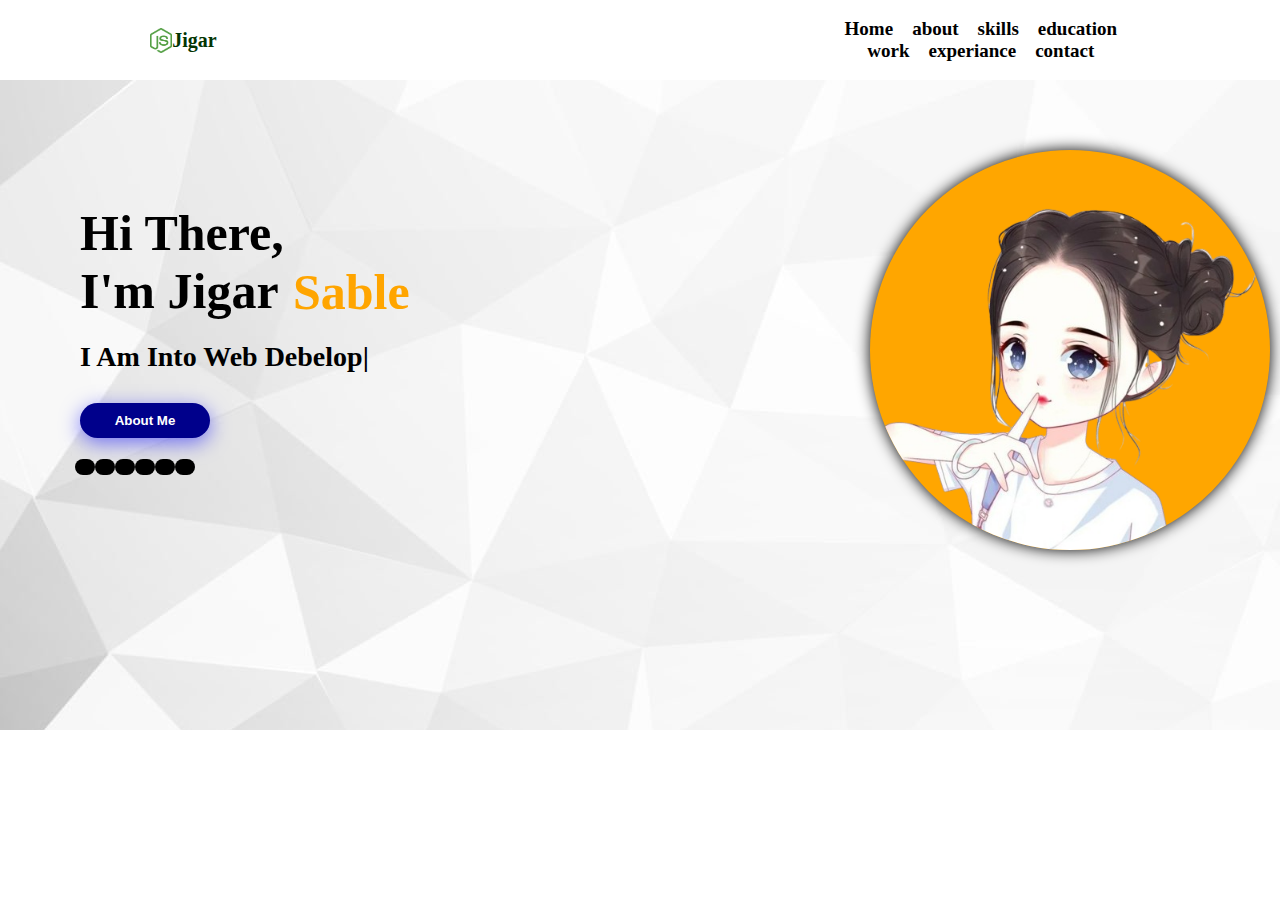
<file: homework/index.html>
<!DOCTYPE html>
<html lang="en">
<head>
    <title>its 1st proj</title>
    <link rel="stylesheet" href="index.css">
    <link rel="stylesheet" href="https://cdnjs.cloudflare.com/ajax/libs/font-awesome/6.5.2/css/all.min.css" integrity="sha512-SnH5WK+bZxgPHs44uWIX+LLJAJ9/2PkPKZ5QiAj6Ta86w+fsb2TkcmfRyVX3pBnMFcV7oQPJkl9QevSCWr3W6A==" crossorigin="anonymous" referrerpolicy="no-referrer" />
</head>
<body>

    <div class="main">
    <img src="assets/two.png"/>
    <p>Jigar</p>
    <div class="nav">
        <a href="">Home</a>
        <a href="">about</a>
        <a href="">skills</a>
        <a href="">education</a>
        <a href="">work</a>
        <a href="">experiance</a>
        <a href="">contact</a>
    </div> 
</div> 
          <div class="body1">   
            <img src="assets/one.png"/>
            <div class="body2">
            <p>Hi There,</p>
            <p>I'm Jigar<p class="one">Sable</p></p>
            <div class="text1">
            <p>i am into web Debelop|</p>
            </div>
            <button>about me <i class="fa-regular fa-circle-down"></i></button>
        </div>
    
    <div class="icons">
        <i class="fa-brands fa-linkedin"></i>
        <i class="fa-brands fa-github"></i>
        <i class="fa-brands fa-twitter"></i>
        <i class="fa-brands fa-telegram"></i>
        <i class="fa-brands fa-instagram"></i>
        <i class="fa-brands fa-dev"></i>
    </div>
</div>
    </body>
</html>
</file>
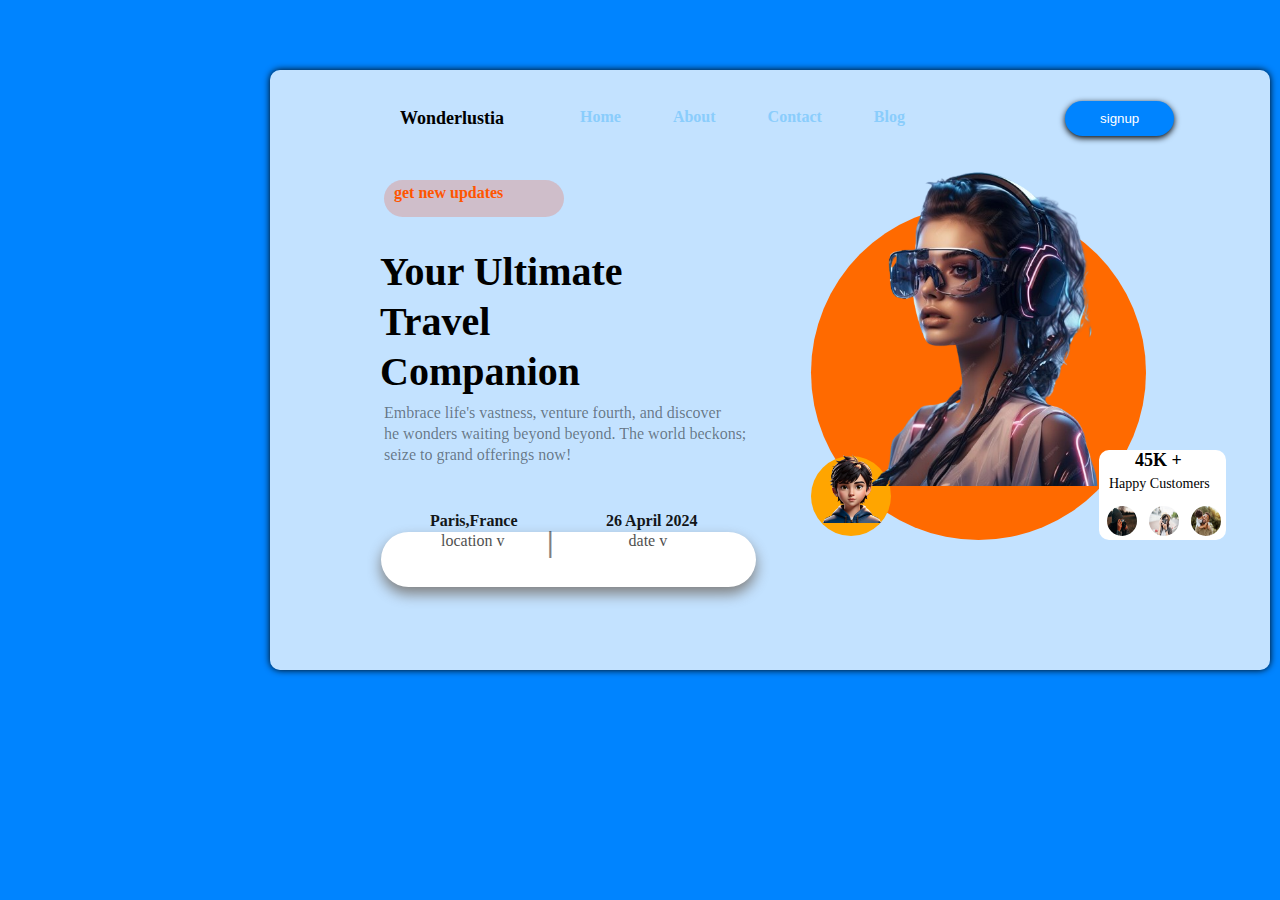
<file: homework2/index.html>
<!DOCTYPE html>
<html lang="en">
<head>
    <title>Homework2</title>
    <link rel="stylesheet" href="index.css">
    <link rel="stylesheet" href="https://cdnjs.cloudflare.com/ajax/libs/font-awesome/6.5.2/css/all.min.css" integrity="sha512-SnH5WK+bZxgPHs44uWIX+LLJAJ9/2PkPKZ5QiAj6Ta86w+fsb2TkcmfRyVX3pBnMFcV7oQPJkl9QevSCWr3W6A==" crossorigin="anonymous" referrerpolicy="no-referrer" />
</head>
<body>
    <div class="box">
           <div class="wonderlustia">
            <i class="fa-brands fa-wordpress"></i>
            <p>wonderlustia</p>
            <a href="">home</a>
            <a href="">about</a>
            <a href="">contact</a>
            <a href="">blog</a>
           </div>
           <div class="btn"><button>signup</button></div>
           <p class="box1"><a>get new updates<i class="fa-solid fa-jet-fighter-up"></i></a></p>
           <div class="text">
            <p>Your Ultimate</p>  
            <p>Travel</p>
            <p>Companion</p>
           </div><br><br>   
           <div class="img">
           <img src="assets/one.png">
           <div class="img1">
           <img src="assets/two.png">
        </div>
        <div class="box2">
              <a>45K + <i class="fa-solid fa-heart"></i></a>
              <p>Happy Customers</p>
              <img src="assets/three.jpg">
              <img src="assets/four.jpg">
              <img src="assets/five.jpg">
        </div>
        <div  class="text1">
            <p> Embrace life's vastness, venture fourth, and discover</p>
            <p> he wonders waiting beyond beyond. The world beckons;</p>
            <p> seize to grand offerings now!</p>
        </div>
    <div class="box3">
        <p>location v</p>
        <p>date v</p>
        </div>
        <div class="icon">
        <i class="fa-solid fa-location-dot"></i>
        <a>|</a>
        <div class="icon2"><i class="fa-solid fa-calendar-days"></i></div>
    </div>
    <div class="text2">
        <p>Paris,France</p>
    </div>
    <div class="text3">
        <p>26 April 2024</p>
    </div>
    </div>
</body>
</html>
</file>
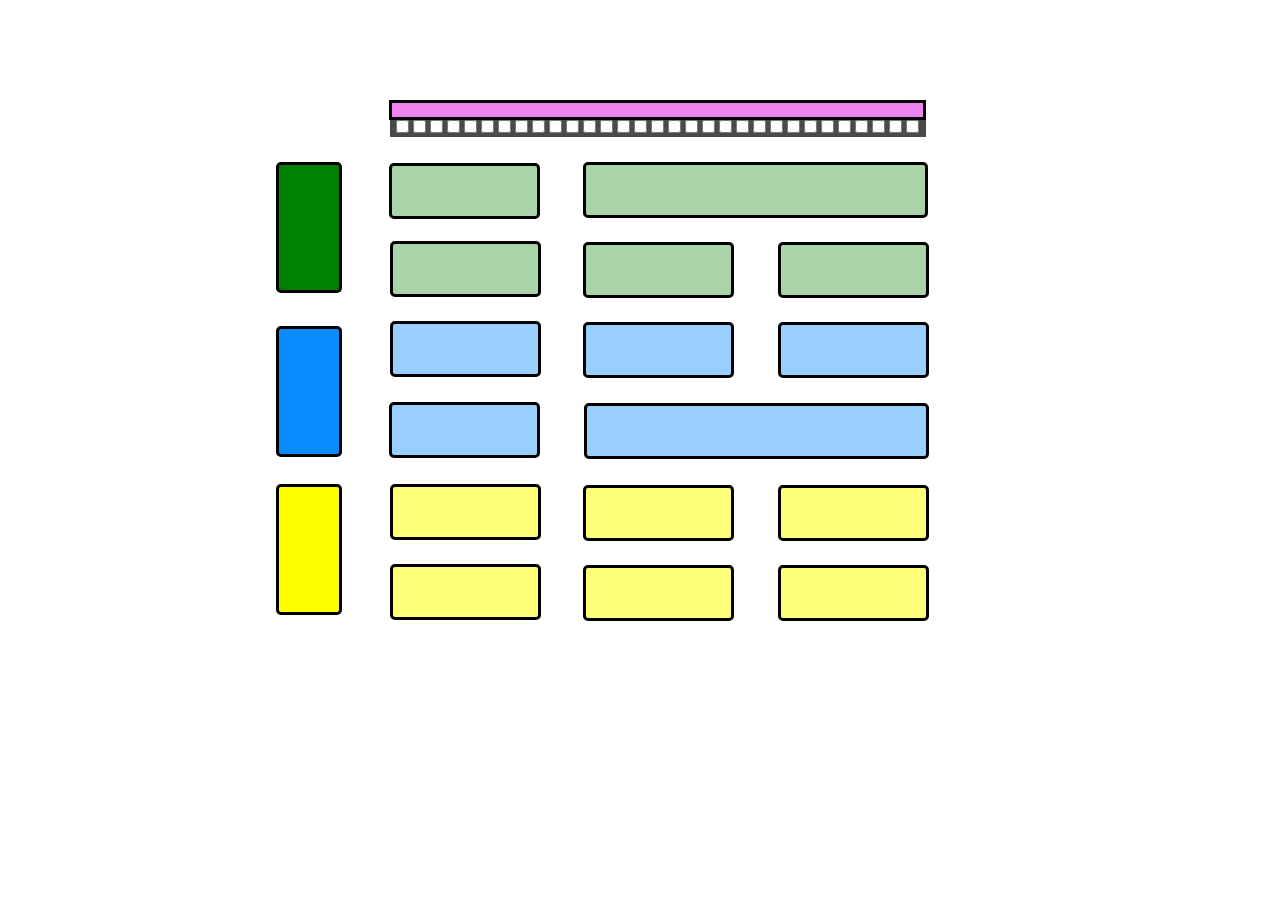
<file: homework3/index.html>
<!DOCTYPE html>
<html lang="en">
<head>
    <title>Document</title>
    <link rel="stylesheet" href="index.css">
</head>
<body>
    <center>
    <div class="box">
    </div>
    <div class="check2">
    <input type="checkbox">
    <input type="checkbox">
    <input type="checkbox">
    <input type="checkbox">
    <input type="checkbox">
    <input type="checkbox">
    <input type="checkbox">
    <input type="checkbox">
    <input type="checkbox">
    <input type="checkbox">
    <input type="checkbox">
    <input type="checkbox">
    <input type="checkbox">
    <input type="checkbox">
    <input type="checkbox">
    <input type="checkbox">
    <input type="checkbox">
    <input type="checkbox">
    <input type="checkbox">
    <input type="checkbox">
    <input type="checkbox"> 
    <input type="checkbox">
    <input type="checkbox">
    <input type="checkbox">
    <input type="checkbox">
    <input type="checkbox">
    <input type="checkbox">
    <input type="checkbox">
    <input type="checkbox">
    <input type="checkbox">
    <input type="checkbox">
    </div>

    <div class="line1">
    </div>
    <div class="line1_1">
    </div>
    <div class="line1_2">
    </div>

    <div class="line2">
    <div class="line2_1">
    </div>
    <div class="line2_2">
    </div>
    <div class="line2_3">
    </div>
    </div>

    <div class="line4">
    <div class="line4_1">
    </div>
    <div class="line4_2">
    </div>
    <div class="line4_3">
    </div>
    </div>

    <div class="line5">
    <div class="line3">
    </div>
    </div>
    <div class="line3_1">
    </div>
    <div class="line3_2">
    </div>
    
    <div class="line8">
    </div>
    <div class="line6">
        <div class="line6_1">
        </div>
        <div class="line6_2">
        </div>
        <div class="line6_3">
        </div>
    </div>

        <div class="line7">
            <div class="line7_1">
            </div>
            <div class="line7_2">
            </div>
            <div class="line7_3">
            </div>
        </div>



</center>
</body>
</html>
</file>
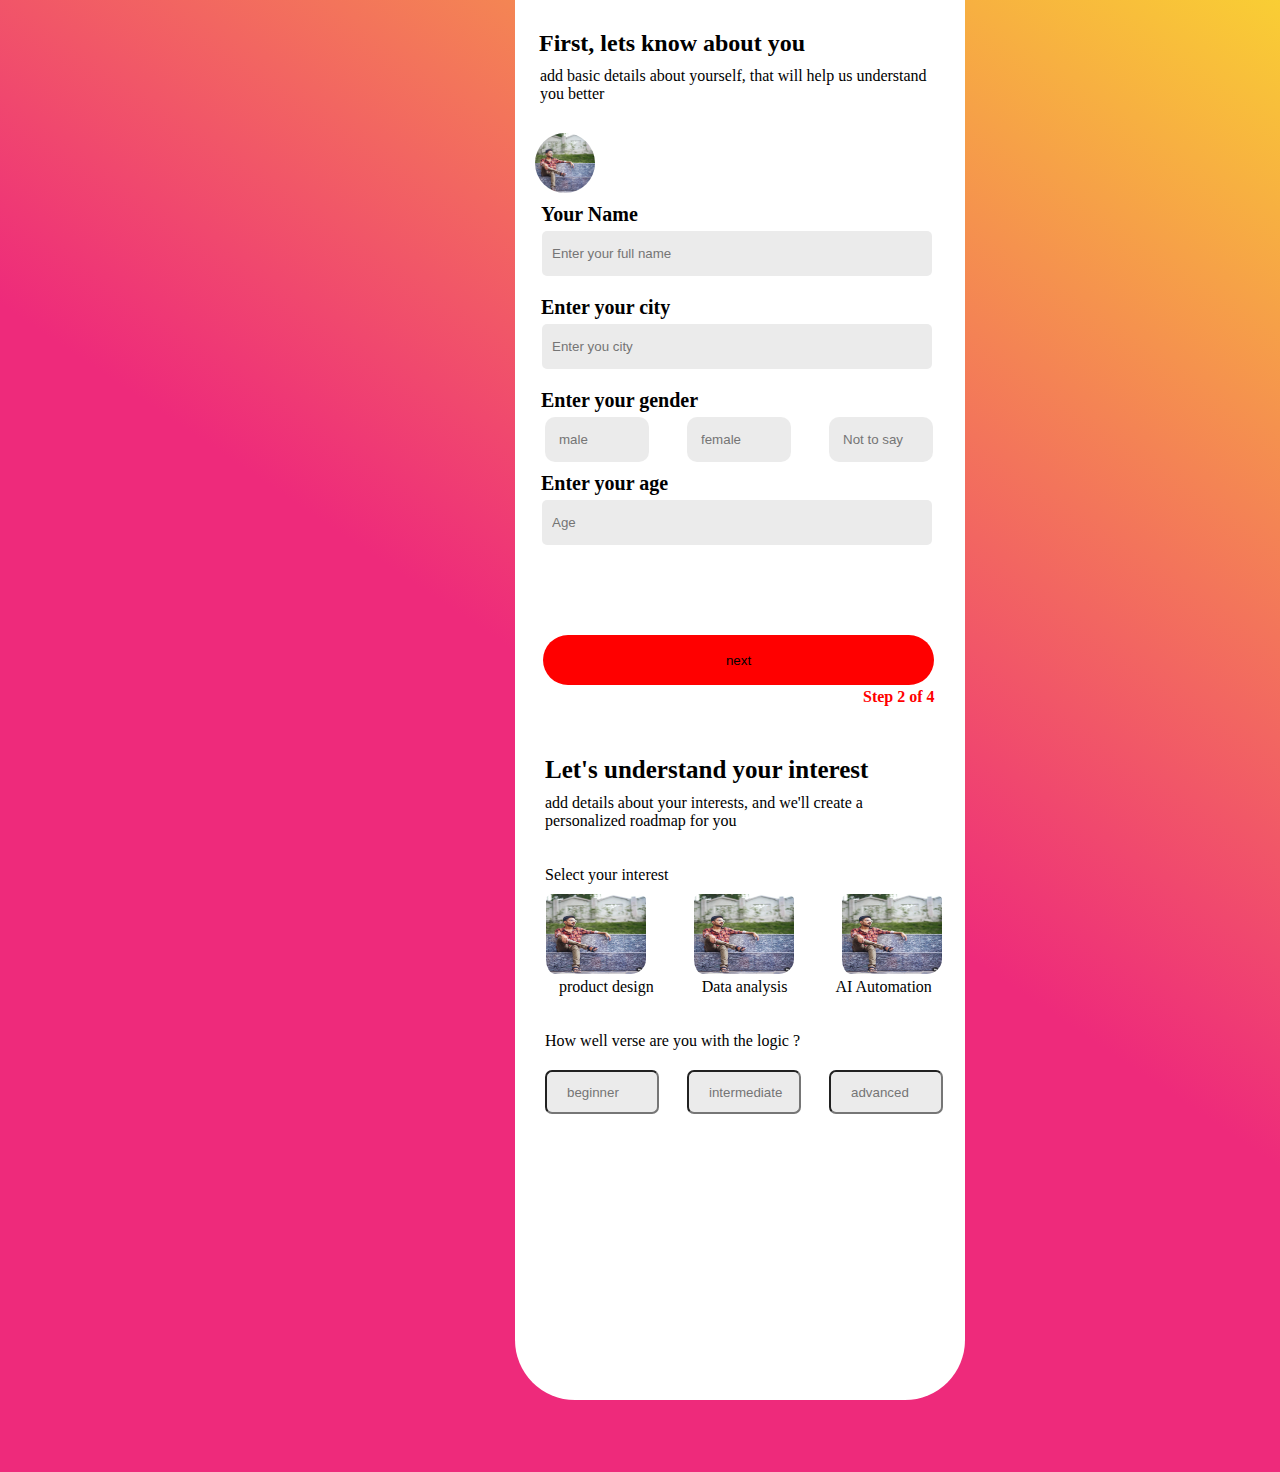
<file: homework4/index.html>
<!DOCTYPE html>
<html lang="en">
<head>
    <title>Document</title>
    <link  rel="stylesheet" href="index.css">
    <link rel="stylesheet" href="https://cdnjs.cloudflare.com/ajax/libs/font-awesome/6.5.2/css/all.min.css" integrity="sha512-SnH5WK+bZxgPHs44uWIX+LLJAJ9/2PkPKZ5QiAj6Ta86w+fsb2TkcmfRyVX3pBnMFcV7oQPJkl9QevSCWr3W6A==" crossorigin="anonymous" referrerpolicy="no-referrer" />
</head>
<body>
    <div class="body1">
    <div class="box">
        <div class="text">
              <h2>First, lets know about you</h2>
              <p>add basic details about yourself, that will help us understand you better</p>
              <img src="assets/bhaskar.jpeg">
              <i class="fa-solid fa-camera"></i>
        </div><br><br><br><br>
        <form class="frm">
            <label>Your Name</label><br>
            <input placeholder="Enter your full name">
            <label>Enter your city</label><br>
            <input placeholder="Enter you city">
        </form>
        <form class="frm2">
            <label>Enter your gender</label><br>
            <input placeholder="male">
            <input placeholder="female" class="fm">
            <input placeholder="Not to say">
        </form>
        <form class="frm3">
        <label class="age1">Enter your age</label><br>
        <input placeholder="Age">
        </form>
        <button class="btn">next</button>
        <div class="secnd">
            <i class="fa-solid fa-arrow-left"></i>
            <p>Step 2 of 4</p>
        </div>
        <div class="text3">
                 <h3>Let's understand your interest</h3>
                 <p>add details about your interests, and we'll create a</p><p>personalized roadmap for you</p>
                 <br><br>
                 <p>Select your interest</p>
                 <img src="assets/bhaskar.jpeg">
                 <img src="assets/bhaskar.jpeg">
                 <img src="assets/bhaskar.jpeg">
                 <a>product design</a>
                 <a>Data analysis</a>
                 <a>AI Automation</a>
        </div><br><br>
        <div class="text4">
             <a>How well verse are you with the logic ?</a><br>
             <input placeholder="beginner">
             <input placeholder="intermediate">
             <input placeholder="advanced">
        </div>
    </div><br><br><br><br>
    </div>
</body>
</html>
</file>
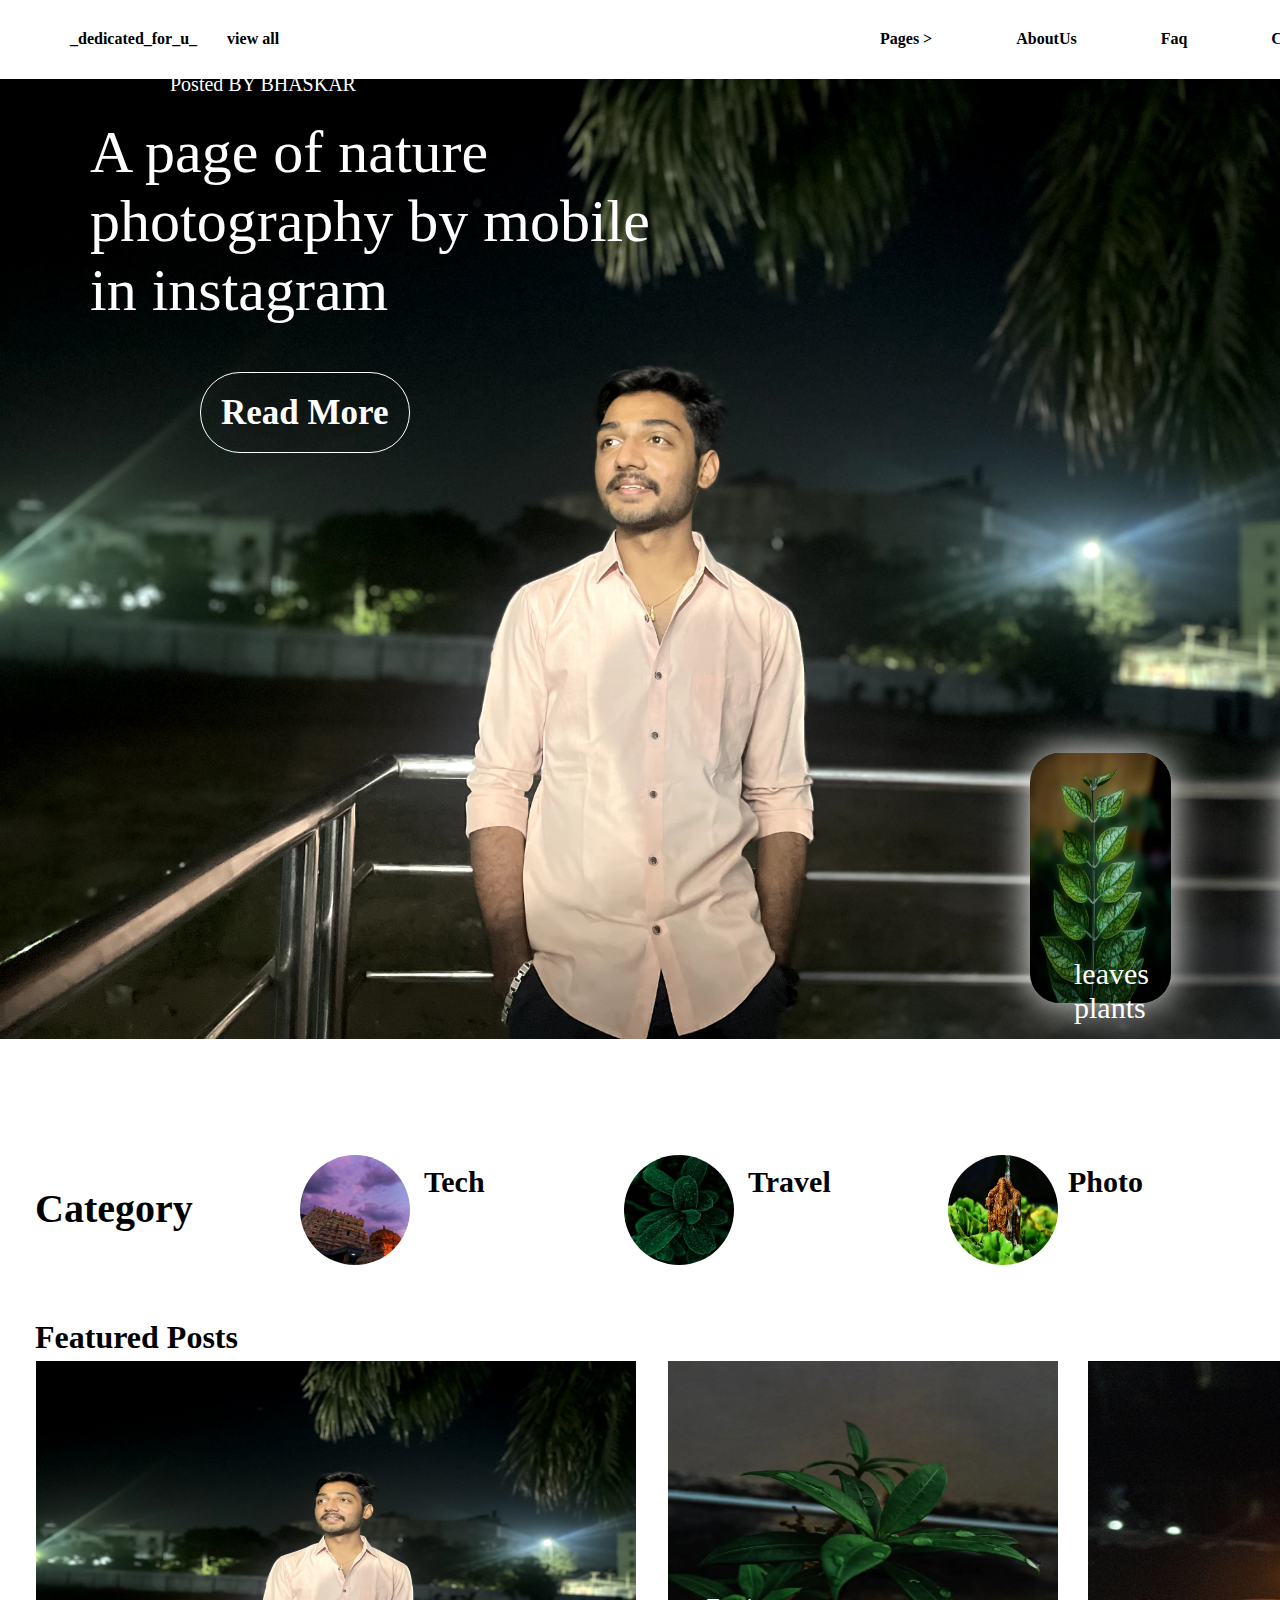
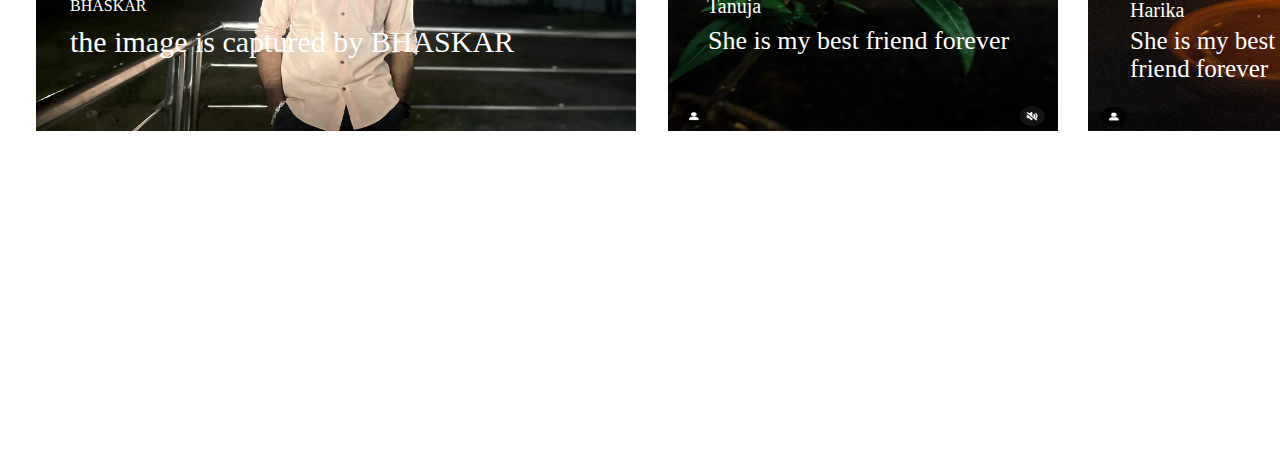
<file: homework5/index.html>
<!DOCTYPE html>
<html lang="en">
<head>
    <title>Document</title>
    <link rel="stylesheet" href="index.css">
    <link rel="stylesheet" href="https://cdnjs.cloudflare.com/ajax/libs/font-awesome/6.5.2/css/all.min.css" integrity="sha512-SnH5WK+bZxgPHs44uWIX+LLJAJ9/2PkPKZ5QiAj6Ta86w+fsb2TkcmfRyVX3pBnMFcV7oQPJkl9QevSCWr3W6A==" crossorigin="anonymous" referrerpolicy="no-referrer" />
</head>
<body>
    <div class="main">
        <div class="box1">
            <i class="fa-solid fa-camera-retro"></i>
            <p>_dedicated_for_u_</p>
            <p>view all</p>
        </div>
            <div class="content">
                <a>Pages ></a>
                <a>AboutUs</a>
                <a>Faq</a>
                <a>Contact Us</a>
            </div>
                <div class="icn">
                <i class="fa-solid fa-envelope"></i>
                <i class="fa-solid fa-magnifying-glass"></i>
                </div>  
        </div>
       <div class="body1">
          <img src="assets/twelve.jpeg"/>
          <a>Posted BY BHASKAR</a>
          <p>A page of nature</p>
          <p>photography by mobile</p>
          <p>in instagram</p>
          <b>Read More</b>
       </div>
       <div class="box2">
        <img src="assets/one.jpeg"/>
        <img src="assets/two.jpeg">
       </div>
       <div class="text">
        <a>leaves</a>
        <a>plants</a>
       </div>
       <div class="category">
        <h3>Category</h3>
        <img src="assets/three.jpeg"/>
        <a>Tech</a>
        <img src="assets/four.jpeg"/>
        <a>Travel</a>
        <img src="assets/five.jpeg"/>
        <a>Photo</a>
        <p>Viewall</p>
       </div>
       <div class="text2">
        <h1>Featured Posts</h1>
        <img src="assets/twelve.jpeg" class="image1">
        <a>BHASKAR</a>
        <p>the image is captured by BHASKAR</p>
        </div>
        <div class="img2">
        <img src="assets/six.jpeg" class="img4">
        <a>Tanuja</a>
        <p>She is my best friend forever</p>
        <img src="assets/seven.jpeg" class="img3">
    </div>
        <div class="text3">
            <a>Harika</a>
            <p>She is my best friend forever</p>
            </div>
    </div>
</body>
</html>
</file>
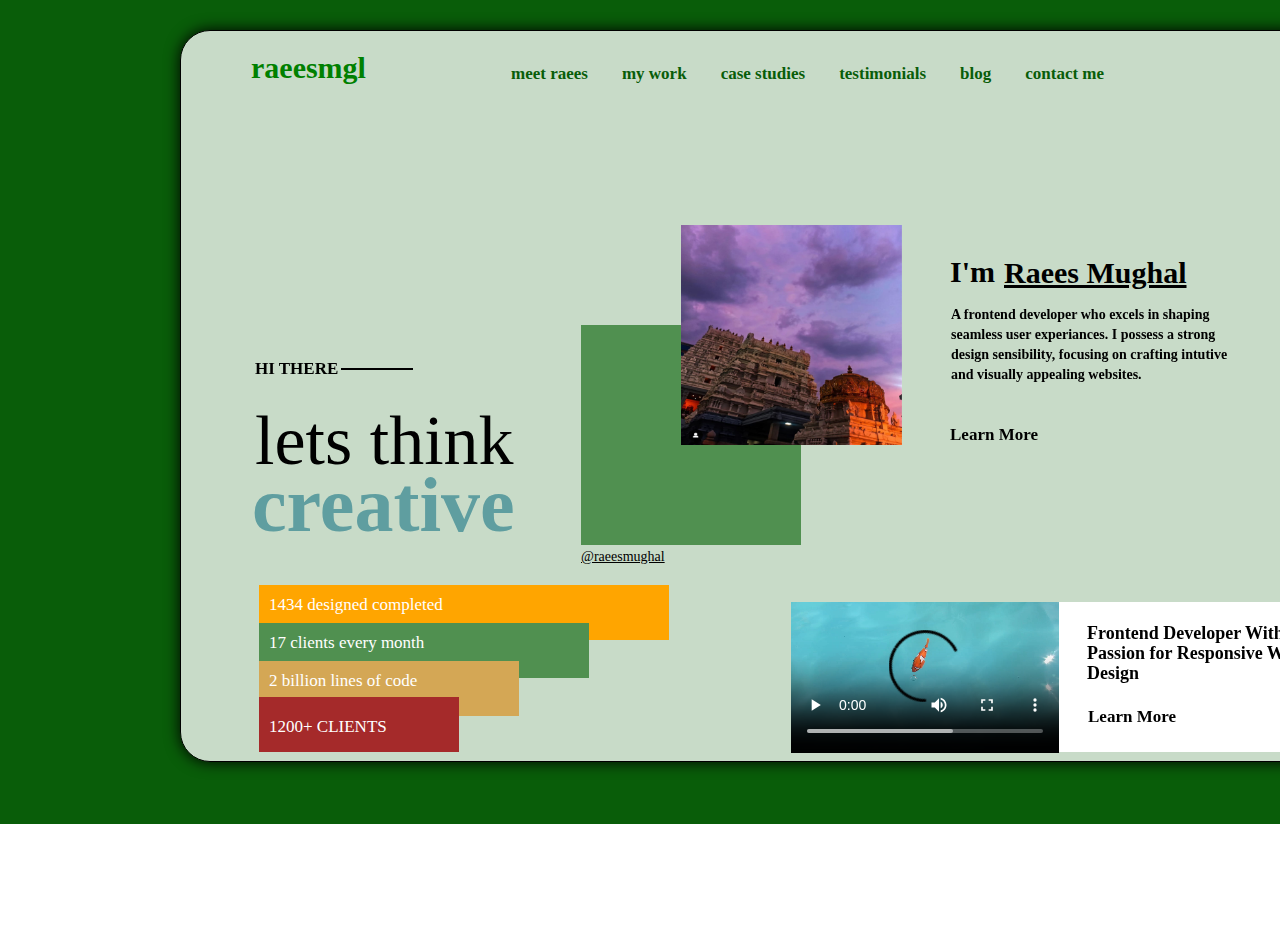
<file: homework6/index.html>
<!DOCTYPE html>
<html lang="en">
<head>
    <title>Document</title>
    <link rel="stylesheet" href="https://cdnjs.cloudflare.com/ajax/libs/font-awesome/6.5.2/css/all.min.css" integrity="sha512-SnH5WK+bZxgPHs44uWIX+LLJAJ9/2PkPKZ5QiAj6Ta86w+fsb2TkcmfRyVX3pBnMFcV7oQPJkl9QevSCWr3W6A==" crossorigin="anonymous" referrerpolicy="no-referrer" />
    <link href="index.css" rel="stylesheet">
</head>
<body>
    <div class="main">
        <div class="box">
            <p>raeesmgl</p>
            <a href="">meet raees</a>
            <a href="">my work</a>
            <a href="">case studies</a>
            <a href="">testimonials</a>
            <a href="">blog</a>
            <a href="">contact me</a>
            <i class="fa-brands fa-facebook-f"></i>
            <i class="fa-brands fa-linkedin-in"></i>
            <i class="fa-brands fa-twitter"></i>
            <div class="icon">
                <i class="fa-brands fa-google"></i>
                <p>HI THERE</p>
                <div class="line1"></div>
                <div class="text">
                    <p>lets think</p>
                    <a>creative</a>
                </div>
            </div>
            <div class="box1">
                <img src="assets/three.jpeg">
                <p>@raeesmughal</p>
            </div>
            <div class="text1">
                <a>I'm</a>
                <p>Raees Mughal</p>
            </div>
            <div class="text2">
                <p>A frontend developer who excels in shaping</p>
                <p>seamless user experiances. I possess a strong</p>
                <p>design sensibility, focusing on crafting intutive</p>
                <p>and visually appealing websites.</p>
                <span class="icn3">Learn More<i class="fa-solid fa-arrow-right-long"></i></span> 
            </div>
            <div class="box2">
                <p>1434 designed completed</p>
            </div>
            <div class="box3">
                <p>17 clients every month</p>
            </div>
            <div class="box4">
                <p>2 billion lines of code</p>
            </div>
            <div class="box5">
                <p>1200+ CLIENTS</p>
            </div>
            <div class="box6">
                <video src="assets/one.mp4" controls></video>
                <p>Frontend Developer With A</p>
                <p>Passion for Responsive Web</p>
                <p>Design</p>
                <a>Learn More</a>
            </div>
        </div>
    </div>
</body>
</html>
</file>
<file: homework/index.css>
* {
    margin: 0px;
    padding: 0px;
}

.main {
    background-color: white;
    height: 80px;
    display: flex;
    align-items: center;
    justify-content: space-around;
    text-align: center;
    position: fixed;
}

.main img {
    height: 25px;
    margin-left: 150px;
}

.main p {
    margin-right: 620px;
    font-weight: bold;
    font-size: 20px;
    color: rgb(3, 53, 3);
}

.main p:hover {
    text-decoration: underline;
    color: blue;
}

.nav {
  margin-right: 140px; 
}

div a {
    color: black;
    text-decoration: none;
    font-weight: 800;
    font-size: 19px;
    padding-right: 15px;    
}

.nav a:hover {
    text-decoration: underline;
    color: blue;
}

.body1 {
    background-image: url(assets/three.jpg);
    height: 730px;
}

.body1 img {
    background-color: rgb(255, 166, 0);
    margin-left: 870px;
    margin-top: 150px;
    height: 400px;
    border-radius: 270px;
    box-shadow: 0px 0px 15px black;
    transition: box-shadow 0.3s ease;
}

.body1 img:hover {
    box-shadow: 0px 0px 50px black ;
}

.body2 {
    padding-left: 80px;
    margin-top: -350px;
    margin-bottom: 100px;

}

.body2 p {
    font-size: 50px;
    font-weight: bold;
    text-transform: capitalize;

}

.one {
    margin-left: 213px;
    margin-top: -57px;
    color: orange; 
}

.text1 p {
    font-size: 28px;
    margin-top: 20px;
}


div button {
    padding: 10px;
    width: 130px;
    border-radius: 40px;
    border: 0px;
    margin-top: 30px;
    background: darkblue;
    text-transform: capitalize;
    font-weight: bold;
    color: white;   
    box-shadow: 0px 5px 20px rgba(0, 0, 255, 0.5); 
}

div button:hover {
    background-color: black;
}

.icons {
    margin-left: 75px;
    margin-top: -80px;
    
}

.icons i {
    background-color: black;
    padding-left: 20px;
    height: 46px;
    width: 27px;
    font-size: 15px;
    border-radius: 99px;
    color: skyblue;
    align-content: center;
    margin-left: 0px;
    padding-right: 10px;
    text-align: center;
    padding-left: 10px;
}

.icons i:hover {
    background-color: white;
}
</file>
<file: homework2/index.css>
body {
    margin: 0px;
    padding: 0px;
    background-color: rgb(0, 132, 255);
    height: 100%;
    width: 100%;
}

.box {
    height: 600px;
    width: 1000px;
    background-color: rgba(255, 255, 255, 0.763);
    position: absolute;
    margin-left: 270px;
    margin-top: 70px;
    border-radius: 10px;
    box-shadow: 0px 0px 7px black;
}

.box i {
    margin-left: 113px;
    color: rgb(0, 132, 255);
    font-size: 35px;
    margin-top: 30px;
}

.wonderlustia {
    display: flex;
}

.wonderlustia p {
    margin: 38px 17px;
    font-weight: bolder;
    font-size: 18px;
    margin-right:50px;
    text-transform: capitalize;
}

.wonderlustia p:hover {
     opacity: 0.5;  
}


.wonderlustia a {
    text-decoration: none;
    margin: 38px 26px;
    text-transform: capitalize;
    display: flex;
    color: rgb(138, 205, 252);
    opacity: 1;
    font-weight: 900;
}

.wonderlustia a:hover {
     color: rgb(0, 81, 255);;
     opacity: 0.5;
     text-decoration: underline;
}

.btn {
    margin: -66px 795px;
}

.btn button {
    padding: 10px 35px;
    background-color: rgb(0, 132, 255);
    color: white;
    border: 0px;
    border-radius: 30px;  
    box-shadow: 0px 2px 6px black;  
    cursor: pointer;
    transition: 0.3s;
}

.btn button:hover {
    box-shadow: 0px 2px 10px black; 
}

/* .box1 {
    margin-top: 108px;
    margin-left: 110px;
    padding: 8px 35px;
    background-color: rgba(255, 55, 0, 0.207);
    border: 0px;
    border-radius: 30px;
    color: rgb(255, 111, 0);
    font-weight: 600;
} */

.box1 {
    margin-top: 110px;
    height: 37px;
    width: 180px;
    margin-left: 114px;
    background-color: rgba(255, 55, 0, 0.207);
    border-radius: 40px;
    cursor: pointer;
    transition: 0.5s;
}

.box1:hover {
    box-shadow: 0px 2px 10px black; 
}

.box1 a {
    position: relative;
    margin: 0px 10px;
    color: rgb(255, 85, 0);
    font-weight: 600;
}

.box1 i {
    font-size: 20px;
    margin-left: 21px;
    margin-top: 6px;
}

.text {
    font-size: 40px;
    line-height: 10px;
    margin-left: 110px;
    font-weight: bold;
    margin-top: 50px;
    margin-bottom: -40px;
}

.img {  
    width: 335px;
    height: 335px;
    margin-left: 541px;
    margin-top: -208px;
    background-color: rgb(255, 106, 0);
    border-radius: 380px;
}

.img img {
    height: 331px;
    margin-left: 0px;
    margin-top: -50px;
}

.img1 {  
    background-color: orange;
    width: 80px;
    height: 80px;
    border-radius: 60px;
    margin-top: -34px;
}

.img1 img {
    height: 70px;
    margin-left: 6px;
    margin-top: -3px;
}

.text1 {
    margin-left: -427px;
    margin-top: -160px;
    line-height: 5px;
}

.text1 p {
    color: rgba(0, 0, 0, 0.481);
    font-weight: 500;
    margin-top: 10px;   
}

.box2 {
    margin: -86px -80px 30px 288px;
    background-color: white;
    height: 90px;
    padding-left: 0px;
    width: 0p;
    border-radius: 10px;
    cursor: pointer;
    transition: 0.5s;
}

.box2:hover {
    box-shadow: 0px 2px 10px black; 
}

.box2 i {
    margin: 0px 0px 0px 20px;
    font-size: 10px;
    color: red;
}

.box2 i:hover {
    color:black;
}

.box2 a {
    font-size: 18px;
    font-weight: bold;
    margin: 0px 0px 0px 36px;
}

.box2 p {
    font-size: 14px;
    margin: 5px 11px 10px 10px;
}

.box2 img {
    height: 30px;
    margin-left: 8px;
    margin-top: 4px;
    width: 30px;
    border-radius: 18px;
    cursor: pointer;
    transition: 0.2s;
}

.box2 img:hover {
    opacity: 0.5;
}

.box3 {
    background-color: white;
    height: 55px;
    margin-left: -430px;
    margin-top: 75px;
    background-color: white;
    margin-right: 390px;
    border-radius: 61px;
    box-shadow: 0px 7px 14px grey;
    cursor: pointer;
    transition: 0.3s;
}

.box3:hover {
    box-shadow: 0px 2px 10px black; 
}

.box3 a {
    font-weight: bolder;
    font-size: 30px;
    opacity: 0.5;
}

.box3 p {
    display: inline;
    margin: 0px 60px 0px 60px;
    opacity: 0.7;
    cursor: pointer;
    transition: 0.3s;
}

.box3 p:hover {
    box-shadow: 0px 2px 10px black; 
}

.icon {
    margin: -62px 0px 0px -515px;
}

.icon i {
    font-size: 12px;
    margin-left: 110px;
    margin-right: -50px;
}

.icon a {
    margin-left: 191px;
    font-size: 30px;
    font-weight: bold;
    opacity: 0.5;
}

.icon2 {
    margin-left: 180px;
    margin-top: -47px;
}

.text2 p {
    margin-left: -381px;
    margin-top: -18px;
    font-weight: 600;
    opacity: 0.9;
    cursor: pointer;    
}


.text3 p {
    margin-left: -205px;
    margin-top: -34px;
    font-weight: 600;
    opacity: 0.9;
}
</file>
<file: homework3/index.css>
* {
    margin: 0px;
    padding: 0px;
    
}

.box {
    background-color: violet;
    height: 14px;
    width: 531px;
    margin-top: 100px;
    margin-left: 35px;
    border: solid 3px;
}

.check2 {
    position: relative;
    margin: -1px 0px 0px 35px;
    background-color: rgba(0, 0, 0, 0.71);
    width: 536px;
}

.line1 {
    background-color: green;
    height: 125px;
    width: 60px;
    margin: 25px -1px 0px -664px;
    border: solid 3px;
    border-radius: 5px;
}

.line1_1 {
    background-color: rgba(0, 128, 0, 0.338);
    height: 50px;
    width: 145px;
    border: solid 3px;
    margin: -130px 0px 0px -351px;
    border-radius: 5px;
}

.line1_2 {
    background-color: rgba(0, 128, 0, 0.338);
    height: 50px;
    width: 339px;
    border: solid 3px;
    margin: -57px 0px 0px 231px;
    border-radius: 5px
}

.line2 .line2_1 {
    display: flex;
    background-color: rgba(0, 128, 0, 0.338);
    height: 50px;
    width: 145px;
    border: solid 3px;
    margin: 23px 0px 0px -350px;
    border-radius: 5px;
}

.line2 .line2_2 {
    background-color: rgba(0, 128, 0, 0.338);
    height: 50px;
    width: 145px;
    border: solid 3px;
    margin: -55px 0px 0px 37px;
    border-radius: 5px;
}

.line2 .line2_3 {
    background-color: rgba(0, 128, 0, 0.338);
    height: 50px;
    width: 145px;
    border: solid 3px;
    margin: -56px 0px 0px 427px;
    border-radius: 5px;
}

/* ------------------------------------------------------------------------------ */

.line3 {
    background-color: rgb(9, 140, 255);
    height: 125px;
    width: 60px;
    margin: -52px -1px 0px -664px;
    border: solid 3px;
    border-radius: 5px;
}

.line3_1 {
    background-color: rgba(9, 140, 255, 0.418);
    height: 50px;
    width: 145px;
    border: solid 3px;
    margin: -55px 0px 0px -351px;
    border-radius: 5px;
}

.line3_2 {
    background-color: rgba(9, 140, 255, 0.418);
    height: 50px;
    width: 339px;
    border: solid 3px;
    margin: -55px 0px 0px 233px;
    border-radius: 5px
}

.line4 .line4_1 {
    display: flex;
    background-color: rgba(9, 140, 255, 0.418);
    height: 50px;
    width: 145px;
    border: solid 3px;
    margin: 23px 0px 0px -350px;
    border-radius: 5px;
}

.line4 .line4_2 {
    background-color: rgba(9, 140, 255, 0.418);
    height: 50px;
    width: 145px;
    border: solid 3px;
    margin: -55px 0px 0px 37px;
    border-radius: 5px;
}

.line4 .line4_3 {
    background-color: rgba(9, 140, 255, 0.418);
    height: 50px;
    width: 145px;
    border: solid 3px;
    margin: -56px 0px 0px 427px;
    border-radius: 5px;
}

/* ------------------------------------------------------------------------------------------------- */

.line8 {
    background-color: yellow;
    height: 125px;
    width: 60px;
    margin: 25px -1px 0px -664px;
    border: solid 3px;
    border-radius: 5px;
}

.line6 {
    margin: -154px 0px 0px 0px;
}

.line6 .line6_1 {
    display: flex;
    background-color: rgba(255, 255, 0, 0.525);
    height: 50px;
    width: 145px;
    border: solid 3px;
    margin: 23px 0px 0px -350px;
    border-radius: 5px;
}

.line6 .line6_2 {
    background-color: rgba(255, 255, 0, 0.525);
    height: 50px;
    width: 145px;
    border: solid 3px;
    margin: -55px 0px 0px 37px;
    border-radius: 5px;
}

.line6 .line6_3 {
    background-color: rgba(255, 255, 0, 0.525);
    height: 50px;
    width: 145px;
    border: solid 3px;
    margin: -56px 0px 0px 427px;
    border-radius: 5px;
}

.line7 .line7_1 {
    display: flex;
    background-color: rgba(255, 255, 0, 0.525);
    height: 50px;
    width: 145px;
    border: solid 3px;
    margin: 23px 0px 0px -350px;
    border-radius: 5px;
}

.line7 .line7_2 {
    background-color: rgba(255, 255, 0, 0.525);
    height: 50px;
    width: 145px;
    border: solid 3px;
    margin: -55px 0px 0px 37px;
    border-radius: 5px;
}

.line7 .line7_3 {
    background-color: rgba(255, 255, 0, 0.525);
    height: 50px;
    width: 145px;
    border: solid 3px;
    margin: -56px 0px 0px 427px;
    border-radius: 5px;
}
</file>
<file: homework4/index.css>
* {
    margin: 0px;
    padding: 0px;
    
}

.body1 {
    background-image: linear-gradient(-146deg, #f9ce34,#ee2a7b,#ee2a7b);
}

.box {
    width: 450px;
    height: 1400px;
    background-color: white ;
    margin: 0px 0px 0px 515px;
    border-radius: 0px 0px 60px 60px;
}

.text h2{
    padding: 30px 0px 0px 24px;
}

.text p {
    margin: 10px 25px;
}

.text img {
    height: 60px;
    width: 60px;
    border-radius: 50px;
    margin: 20px 0px 0px 20px;
    position: absolute;
}

.text i {
    position: relative;
    margin: 15px 0px 0px 60px;
    color: red;
}

.frm label {
    font-size: 20px;
    font-weight: 800;
    margin: 0px 0px 0px 26px;
}

.frm input {
    margin: 5px 0px 20px 27px;
    border-radius: 5px;
    border: grey 1px;
    height: 45px;
    width: 380px;
    padding: 0px 0px 0px 10px;
    background-color: rgba(128, 128, 128, 0.159);
}
.frm2 {
    float: left;
}
.frm2 label {
    font-size: 20px;
    font-weight: 800;
    margin: 0px 0px 0px 26px;
}

.frm2 input {
    height: 45px;
    width: 90px;
    padding: 0px 0px 0px 14px;
    margin: 5px 4px 10px 30px;
    border-radius: 10px;
    border: grey 1px;
    background-color: rgba(128, 128, 128, 0.159);
}

.frm3 label{
    font-size: 20px;
    font-weight: 800;
    margin: 0px 0px 0px 26px;
}

.frm3 input {
    margin: 5px 0px 20px 27px;
    border-radius: 5px;
    border: grey 1px;
    height: 45px;
    width: 380px;
    padding: 0px 0px 0px 10px;
    background-color: rgba(128, 128, 128, 0.159);
}

.btn {
    margin: 70px 0px 0px 28px;
    padding: 0px;
    height: 50px;
    width: 391px;
    border-radius: 40px;
    border: grey 0px;
    background: red;
}

.secnd i {
    margin: 40px 0px 0px 30px;
    font-size: 20px;
}

.secnd p {
    margin: -20px 0px 0px 348px;
    color: red;
    font-weight: 600;
}

.text3 h3{
    font-size: 25px;
    margin: 50px 0px 10px 30px
}

.text3 p {
    margin: 0px 0px 0px 30px;
}

.text3 img {
    height: 80px;
    width: 100px;
    margin: 0px 13px 0px 25px;
    padding: 10px 0px 0px 6px;
    border-radius: 15px;
}

.text3 a {
    margin: 0px 0px 0px 32px;
    padding: 0px 0px 0px 12px;
}

.text4 a {
    margin: 0px 0px 0px 30px;
}

.text4 input {
    width: 80px;
    height: 40px;
    padding: 0px 10px 0px 20px;
    margin: 20px -6px 0px 30px;
    border-radius: 7px;
    background-color: rgba(128, 128, 128, 0.159);
}
</file>
<file: homework5/index.css>
* {
    margin: 0px;
    padding: 0px;
}

.box1 {
    display: flex;
    margin: 0px 0px 0px 0px;
    background: white;
    height: 80px;
}

.box1 i {
    margin: 30px 10px 0px 30px;
    font-size: 20px;
}

.box1 p {
    margin: 30px 0px 0px 30px;
    font-size: 16px;
    font-weight: bold;
}

.box1 p:hover {
    text-decoration: underline;
}

.content {
    font-weight: bold;
}

.content a {
    left: 830px;
    position: relative;
    bottom: 50px;
    margin-left: 50px;
    margin-right: 30px;
}

.content a:hover {
  text-decoration: underline;
}

.icn {
    margin: -67px 0px 0px 1360px;
}

.icn i {
    margin: 0px 30px 0px 20px;
}

.body1 img {
    height: 100%;
    width: 100%;
    background-position: center;
    background-repeat: no-repeat;
    background-size: cover;
    margin-top: 30px;
}

.body1 a {
    color: white;
    position: relative;
    bottom: 970px;
    left: 170px;
    font-size: 20px;
}

.body1 p {
    color: white;
    position: relative;
    bottom: 948px;
    margin: 0px 0px 0px 90px;
    font-size: 60px;
}

.body1 b {
    font-size: 35px;
    color: white;
    /* margin: 0px 0px 0px 204px; */
    position: relative;
    bottom: 880px;
    left: 200px;
    border: solid 1px;
    border-radius: 40px;
    padding: 20px;
    cursor: pointer;
}

.body1 b:hover {
    background-color: white;
    color: black;
}

.box2 img {
    padding: 0px;
    height: 250px;
    width: 11%;
    position: relative;
    bottom: 560px;
    left: 1030px;
    border-radius: 30px;
    margin-right: 110px;
    box-shadow: 0px 0px 40px white;
}

.box2 img:hover {
    background-blend-mode: lighten;
}

.box2 a {
    font-size: 40px;
    color: blue;
    position: relative;
}

.text {
    position: relative;
    margin: -610px 0px 0px 894px;
    color: white;
    font-size: 30px;
}

.text a {
    margin: 0px 20px 0px 180px;
}

.category h3 {
    margin: 160px 0px 0px 35px;
    font-size: 40px;
    font-weight: bold;
    position: absolute;
}

.category img {
    height: 110px;
    width: 110px;
    border: solid 0px;
    border-radius: 110px;
    margin: 130px -90px 0px 300px;
}

.category a {
    margin: 140px 0px 0px 100px;
    font-size: 30px;
    font-weight: bold;
    position: absolute;
}

.category p {
    margin: -70px 0px 0px 1350px;
    font-size: 17px;
    font-weight: bold;
    text-decoration: underline;
}

.text2 h1 {
    margin: 100px 0px 0px 35px;
}

.text2 a{
    color: white;
    margin: 0px 0px 0px -570px;
    position: relative;
    bottom: 120px;
}

.text2 p {
    margin: -110px 0px 0px 70px;
    color: white;
    font-size: 30px;
}

.text2 img {
    height: 370px;
    width: 600px;
    margin: 5px 0px 0px 36px
}

.img2 {
    margin: -298px 0px 0px 648px;
}

.img2 a {
    color: white;
    margin: 0px 0px 0px 0px;
    position: relative;
    left: -355px;
    bottom: 110px;
    top: -118px;
    font-size: 20px;
}

.img2 img{
    height: 370px;
    margin-left: 20px;
    width: 390px; 
}

.img2 p{
    color: white;
    margin: -110px 0px 0px 60px;
    font-size: 26px;
}

.img2 b {
    font-size: 20px;
    position: relative;
    left: 60px;
    bottom: 410px;
    color: white;
}

.img3 {
    position: relative;
    right: -420px;
    bottom: 374px;
    top: -295px;
}

.text3 a{
    margin: 0px 0px 0px 1130px;
    position: relative;
    bottom: 431px;
    color: white;
    font-size: 20px;
}

.text3 p {
    margin: -426px 0px 0px 1130px;
    position: relative;
    color: white;
    font-size: 25px;
}
</file>
<file: homework6/index.css>
* {
    margin: 0px;
    padding: 0px;
}

.main {
    background-color: #095d09;
    height: 904px;
    margin: -110px 0px 0px 0px;
    padding-top: 30px;
}

.box{
    background-color: rgba(255, 255, 255, 0.778);
    height: 730px;
    margin: 110px 0px 0px 180px;
    width: 1150px;
    border: solid 1px;
    border-radius: 30px;
    box-shadow: 0px 0px 15px black;
}

.box p {
    color: green;
    margin: 0px 0px 0px 70px;
    font-size: 30px;
    padding-top: 20px;
    font-weight: 700;
}

.box a{
    position: relative;
    left: 300px;
    top: -21px;
    margin: 0px 0px 0px 30px;
    text-decoration: none;
    color: #095d09;
    font-size: 17px;
    font-weight: 900;
}

.box i {
    position: relative;
    left: 340px;
    bottom: 21px;
    margin-left: 17px;
}

.icon i {
    position: relative;
    left: 67px;
    top: 50px;
    font-size: 90px;
    color: gray;
}

.icon p {
    position: relative;
    color: black;
    font-size: 17px;
    left: 4px;
    top: 131px;
}

.line1 {
    border: solid 1px;
    width: 70px;
    position: relative;
    top: 120px;
    left: 160px;
}

.text p {
    position: relative;
    font-size: 70px;
    font-weight: 500;
}

.text a {
    position: relative;
    top: 130px;
    left: 41px;
    font-size: 78px;
    color: cadetblue;
    line-height: 49px;
}

.box1 {
    background: #509050;
    height: 220px;
    width: 220px;
    margin: -80px 0px 0px 400px;
}

.box1 img {
    height: 220px;
    width: 221px;
    position: relative;
    left: 100px;
    bottom: 100px;
}

.box1 p {
    text-decoration: underline;
    font-size: 14px;
    color: black;
    font-weight: 300;
    margin: -20px 0px 0px 0px;
}

.text1 a {
    margin: 0px 0px 0px 469px;
    position: relative;
    top: -290px;
    font-size: 30px;
    font-weight: 700;
    color: black;
}

.text1 p {
    margin: -343px 0px 0px 823px;
    color: black;
    text-decoration: underline;
}

.text2 p {
    color: black;
    font-size: 14px;
    line-height: 0px;
    margin: 0px 0px 0px 770px;
    position: relative;
    top: -250px;
}

span {
    margin: 0px 0px 0px 769px;
    position: relative;
    top: -200px;
    font-size: 17px;
    font-weight: 700;
}

.icn3 i {
    margin: 0px 0px 0px -330px;
    position: relative;
    top: 1px;
}

.box2 {
    background: orange;
    height: 55px;
    width: 410px;
    margin: -60px 0px 0px 78px;
}

.box2 p {
    position: relative;
    color: white;
    font-size: 17px;
    left: -60px;
    top: -10px;
    font-weight: 500;
}

.box3 {
    background: #509050;
    height: 55px;
    width: 330px;
    margin: -17px 0px 0px 78px;
}

.box3 p {
    position: relative;
    color: white;
    font-size: 17px;
    left: -60px;
    top: -10px;
    font-weight: 500;
}

.box4 {
    background: #d4a755;
    width: 260px;
    height: 55px;
    margin: -17px 0px 0px 78px;
}

.box4 p  {
    position: relative;
    color: white;
    font-size: 17px;
    left: -60px;
    top: -10px;
    font-weight: 500;
}

.box5 {
    background: brown;
    height: 55px;
    margin: -19px 0px 0px 78px;
    width: 200px;
}

.box5 p {
    position: relative;
    color: white;
    font-size: 17px;
    left: -60px;
    font-weight: 500;
}

.box6 {
    background: white;
    height: 150px;
    width: 540px;
    margin: -150px 0px 0px 610px;
}

.box6 video {
    height: 151px;
}

.box6 p {
    color: black;
    font-size: 18px;
    line-height: 0px;
    position: relative;
    margin: 0px 0px 0px 296px;
    top: -144px;
}

.box6 a {
    color: black;
    margin: 0px 0px 0px -3px;
    position: relative;
    top: -110px;
}
</file>
